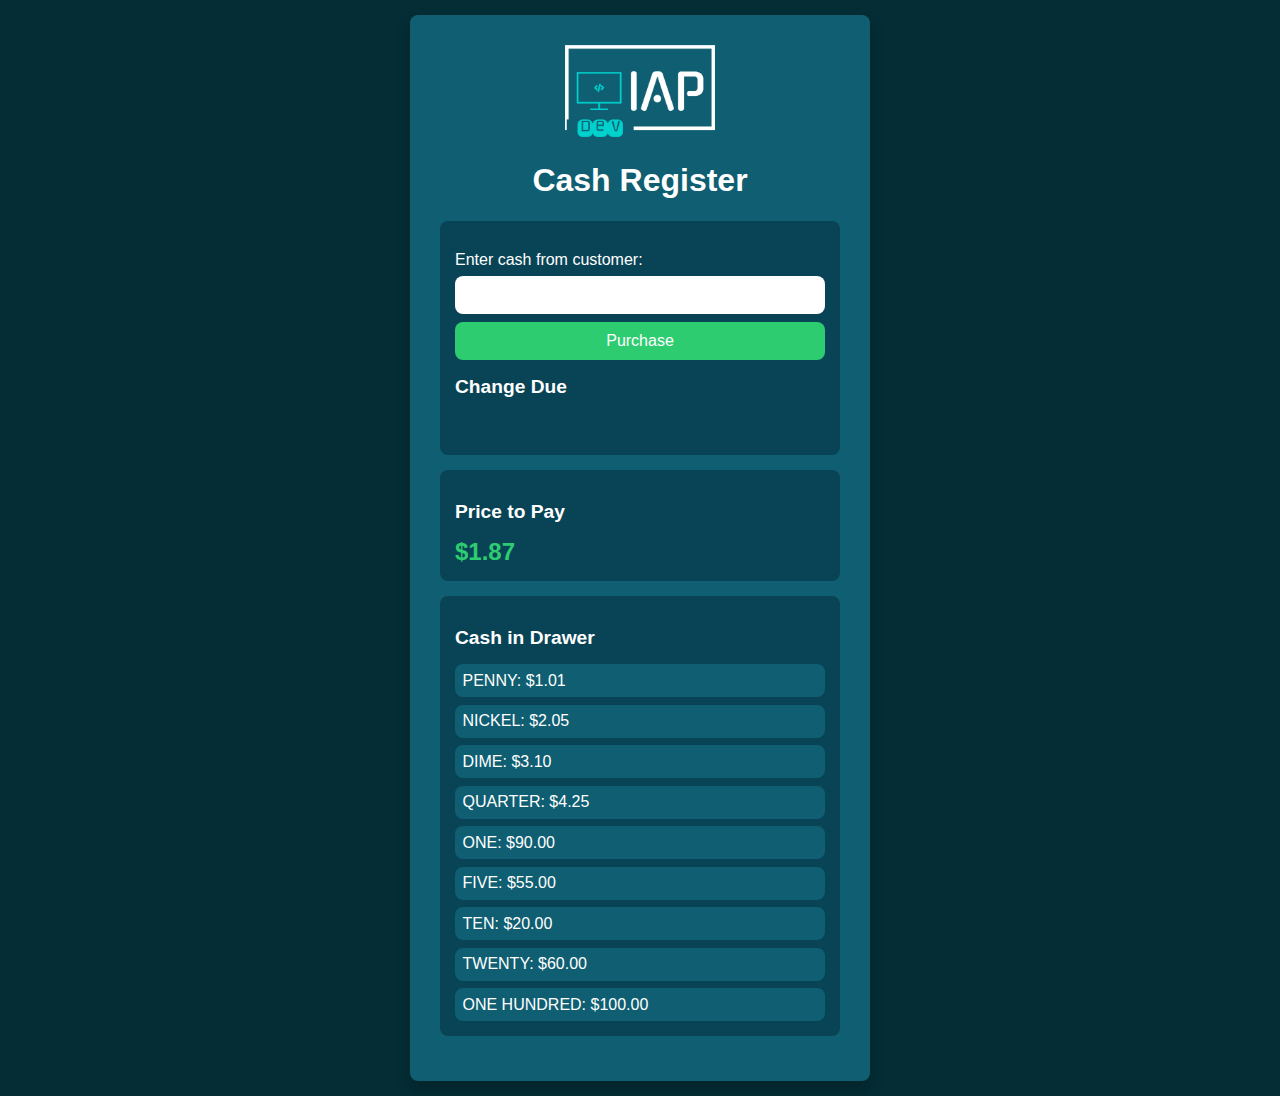
<file: javascript-algorithms-and-data-structures/certification-projects/cash-register/index.html>
<!DOCTYPE html>
<html lang="en">
  <head>
    <meta charset="utf-8" />
    <meta name="viewport" content="width=device-width, initial-scale=1" />
    <link rel="stylesheet" href="./styles.css" />
    <title>Cash Register</title>
  </head>
  <body>
    <div class="container">
      <div class="logo-container">
        <a href="http://www.ignacioalbiol.es">
          <img class="logo" src="./img/logo_w.png" alt="IAP-Dev Logo" />
        </a>
      </div>
      <h1>Cash Register</h1>

      <div class="transaction">
        <div class="input-group">
          <label for="cash">Enter cash from customer:</label>
          <input id="cash" type="number" min="0" step="0.01" />
          <button id="purchase-btn">Purchase</button>
        </div>
        <div class="change">
          <h2>Change Due</h2>
          <div id="change-due"></div>
        </div>
      </div>

      <div class="price-display">
        <h2>Price to Pay</h2>
        <span id="price"></span>
      </div>

      <div class="drawer">
        <h2>Cash in Drawer</h2>
        <div id="cash-drawer" class="denomination"></div>
      </div>
    </div>
    <script src="./script.js"></script>
  </body>
</html>
</file>
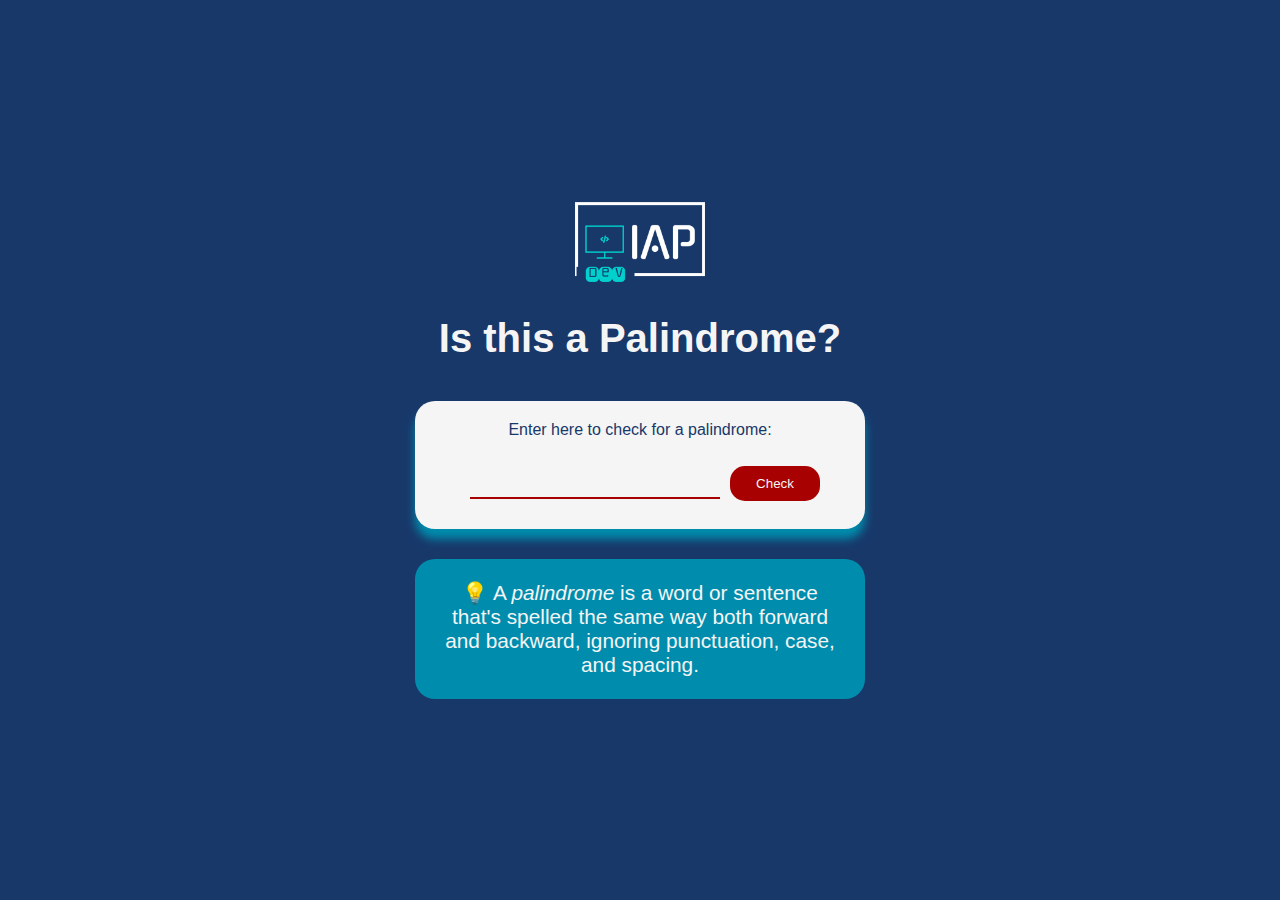
<file: javascript-algorithms-and-data-structures/certification-projects/palindrome-checker/index.html>
<!DOCTYPE html>
<html lang="en">

<head>
    <meta charset="UTF-8">
    <meta name="viewport" content="width=device-width, initial-scale=1.0">
    <title>Palindrome Checker</title>
    <link rel="stylesheet" href="./styles.css" />
</head>

<body>
    <main class="container">
        <a href="http://www.ignacioalbiol.es">
            <img class="iapdev-logo" src="./img/logo_w.png" alt="IAP-Dev Logo">
        </a>
        <h1 class="title">Is this a Palindrome?</h1>
        <div class="palindrome-div">
            <label for="text-input">Enter here to check for a palindrome:
            </label>
            <input class="palindrome-input" id="text-input" value="" type="text">
            <button class="palindrome-btn" id="check-btn">Check</button>
            <div class="results-div hidden" id="result"></div>
        </div>
        <div class="palindrome-definition-div">
            <p class="palindrome-definition">
                <span role="img" aria-label="light-bulb">💡</span>
                A <dfn>palindrome</dfn> is a word or sentence that's spelled the same
                way both forward and backward, ignoring punctuation, case, and
                spacing.
            </p>
        </div>
    </main>

    <script src="./script.js"></script>
</body>

</html>
</file>
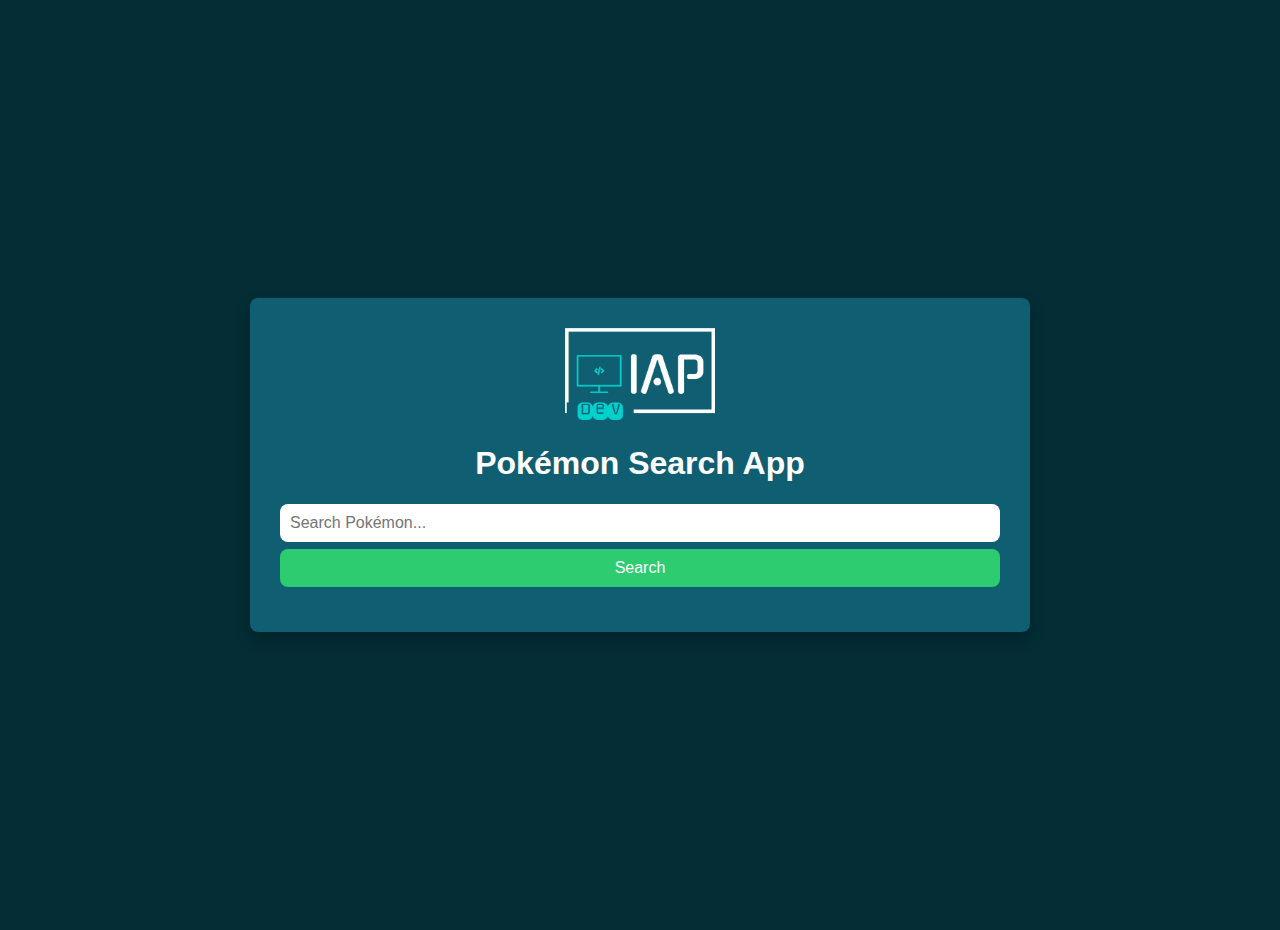
<file: javascript-algorithms-and-data-structures/certification-projects/pokemon-search-app/index.html>
<!DOCTYPE html>
<html lang="en">
  <head>
    <meta charset="utf-8" />
    <meta name="viewport" content="width=device-width, initial-scale=1" />
    <link rel="stylesheet" href="./styles.css" />
    <title>Pokémon Search App</title>
  </head>
  <body>
    <div class="container">
      <div class="logo-container">
        <a href="http://www.ignacioalbiol.es">
          <img class="logo" src="./img/logo_w.png" alt="IAP-Dev Logo" />
        </a>
      </div>

      <h1>Pokémon Search App</h1>

      <div class="search-container">
        <input
          type="text"
          id="search-input"
          class="search"
          placeholder="Search Pokémon..."
          required
        />
        <button id="search-button" class="search-button">Search</button>
      </div>

      <div class="pokemon-container" id="pokemon-container">
        <div class="pokemon-header">
          <div id="pokemon-id"></div>
          <div id="pokemon-name"></div>
        </div>
        <div id="pokemon-image"></div>
        <div id="types"></div>
        <div id="weight">
          <span class="label">Weight: </span>
          <span class="value"></span>
        </div>
        <div id="height">
          <span class="label">Height: </span>
          <span class="value"></span>
        </div>
        <div id="hp">
          <span class="label">HP: </span>
          <span class="value"></span>
        </div>
        <div id="attack">
          <span class="label">Attack: </span>
          <span class="value"></span>
        </div>
        <div id="defense">
          <span class="label">Defense: </span>
          <span class="value"></span>
        </div>
        <div id="special-attack">
          <span class="label">Special Attack: </span>
          <span class="value"></span>
        </div>
        <div id="special-defense">
          <span class="label">Special Defense: </span>
          <span class="value"></span>
        </div>
        <div id="speed">
          <span class="label">Speed: </span>
          <span class="value"></span>
        </div>
      </div>
    </div>
    <script src="./script.js"></script>
  </body>
</html>
</file>
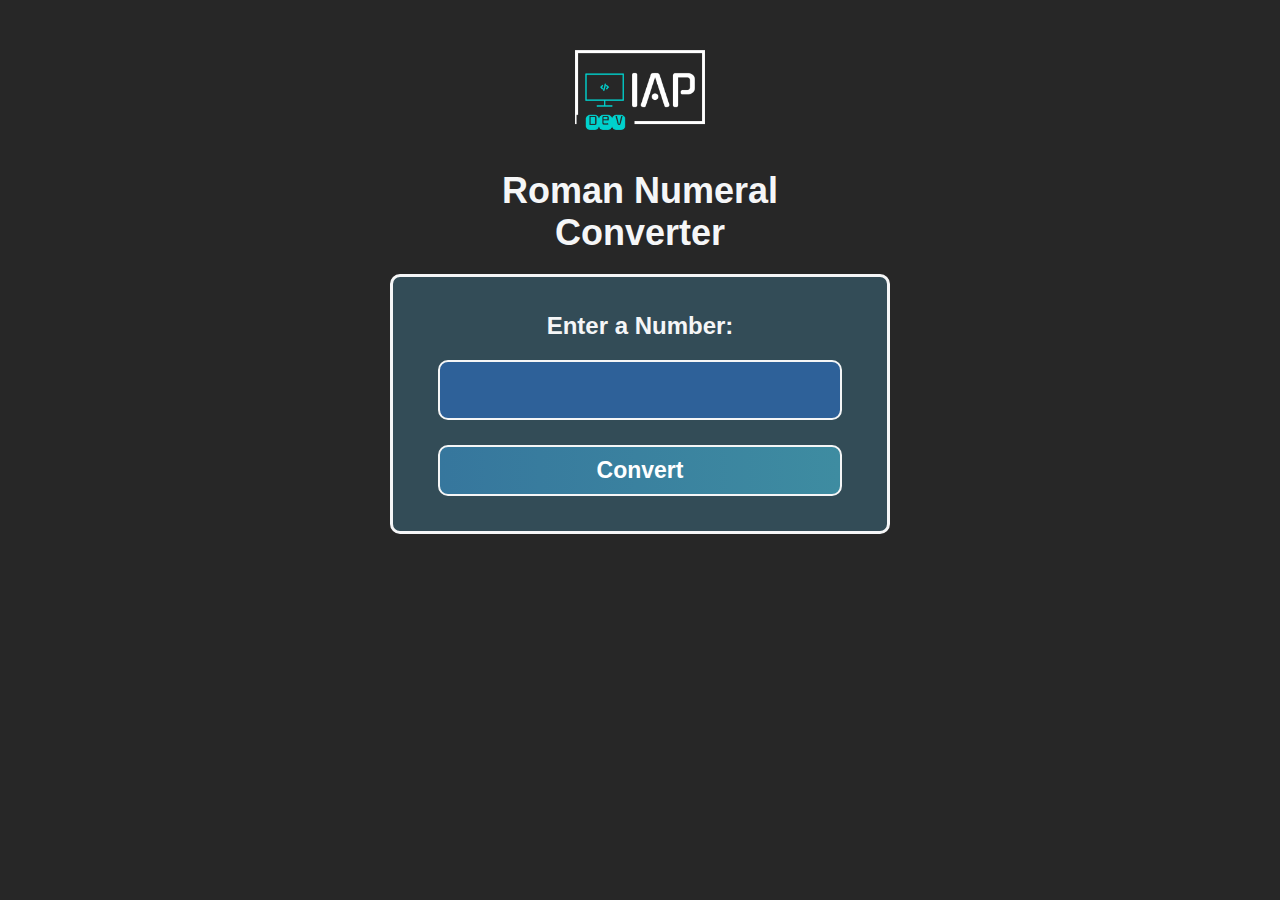
<file: javascript-algorithms-and-data-structures/certification-projects/roman-numeral-converter/index.html>
<!DOCTYPE html>
<html lang="en">

<head>
    <meta charset="UTF-8">
    <meta name="viewport" content="width=device-width, initial-scale=1.0">
    <title>Roman Numeral Converter</title>
    <link rel="stylesheet" href="./styles.css" />
</head>

<body>
    <main>
        <img class="logo" src="./img/logo_w.png" alt="IAP-Dev logo">
        <h1>Roman Numeral Converter</h1>
        <form id="form" class="form">
            <fieldset>
                <label for="number">Enter a Number:</label><br>
                <input type="number" id="number" required="">
                <button type="button" id="convert-btn">Convert</button>
            </fieldset>
        </form>
        <div id="output" class="output hidden"></div>
    </main>

    <script src="./script.js"></script>
</body>

</html>
</file>
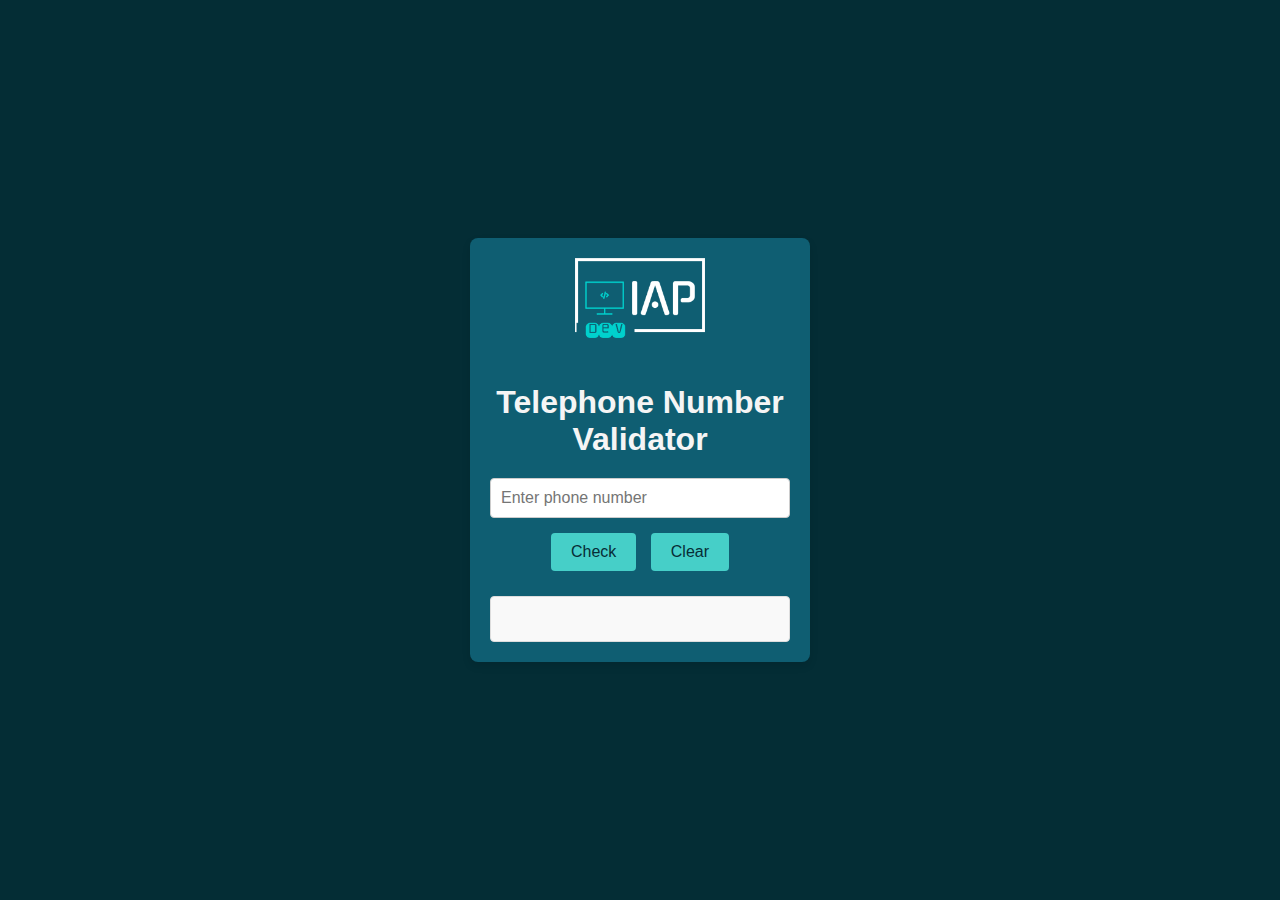
<file: javascript-algorithms-and-data-structures/certification-projects/telephone-number-validator/index.html>
<!DOCTYPE html>
<html lang="en">
  <head>
    <meta charset="utf-8" />
    <meta name="viewport" content="width=device-width, initial-scale=1" />
    <link rel="stylesheet" href="./styles.css" />
    <script src="./script.js"></script>
    <title>Telephone Number Validator</title>
  </head>
  <body>
    <div class="container">
      <a href="http://www.ignacioalbiol.es">
        <img class="iapdev-logo" src="./img/logo_w.png" alt="IAP-Dev Logo" />
      </a>
      <h1>Telephone Number Validator</h1>
      <input type="text" id="user-input" placeholder="Enter phone number" />
      <button id="check-btn">Check</button>
      <button id="clear-btn">Clear</button>
      <div id="results-div"></div>
    </div>
  </body>
</html>
</file>
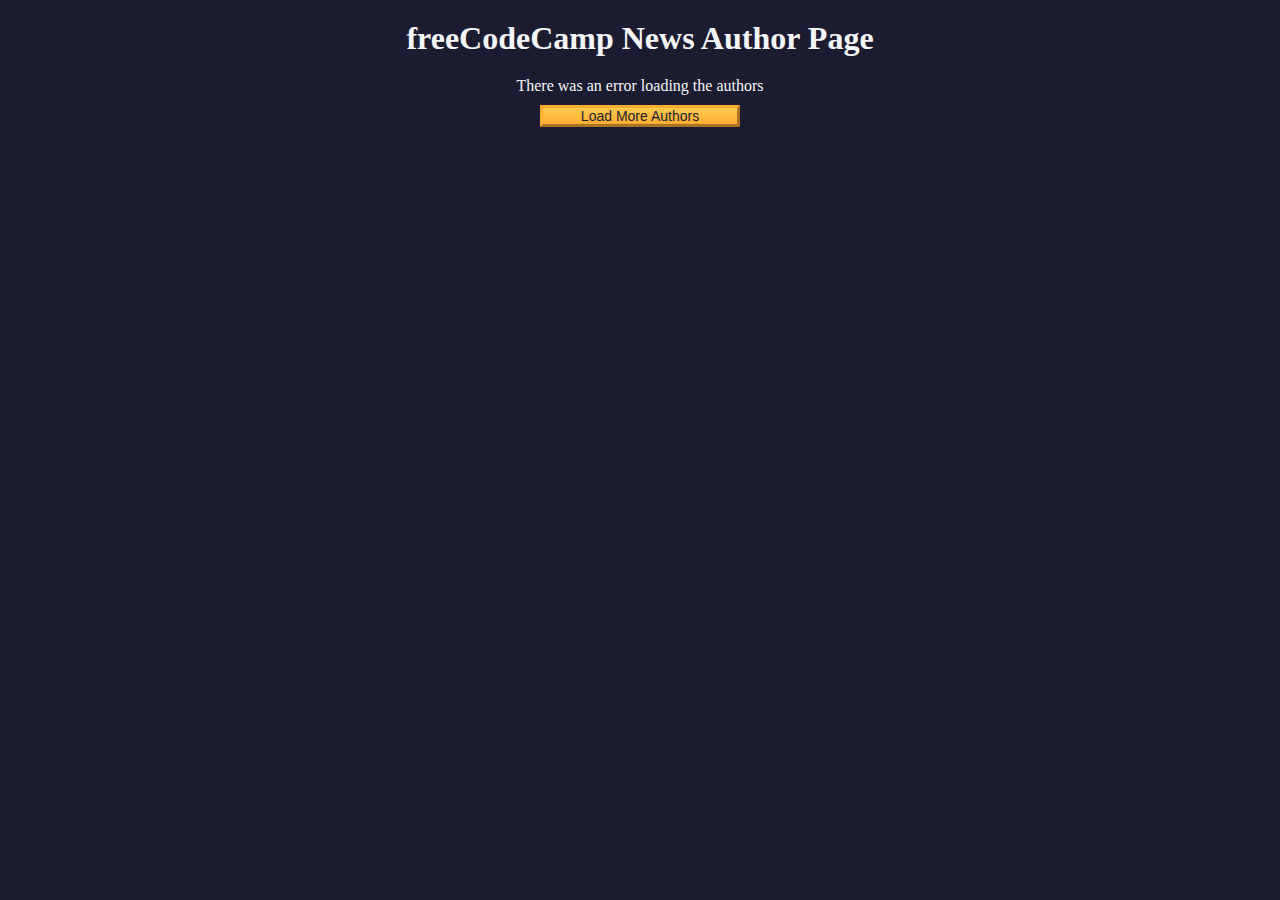
<file: javascript-algorithms-and-data-structures/projects/authors-page/index.html>
<!DOCTYPE html>
<html lang="en">
  <head>
    <meta charset="UTF-8" />
    <meta http-equiv="X-UA-Compatible" content="IE=edge" />
    <meta name="viewport" content="width=device-width, initial-scale=1.0" />
    <title>freeCodeCamp News Author Page</title>
    <link rel="stylesheet" href="./styles.css" />
  </head>
  <body>
    <h1 class="title">freeCodeCamp News Author Page</h1>

    <main>
      <div id="author-container"></div>
      <button class="btn" id="load-more-btn">Load More Authors</button>
    </main>

    <script src="./script.js"></script>
  </body>
</html>
</file>
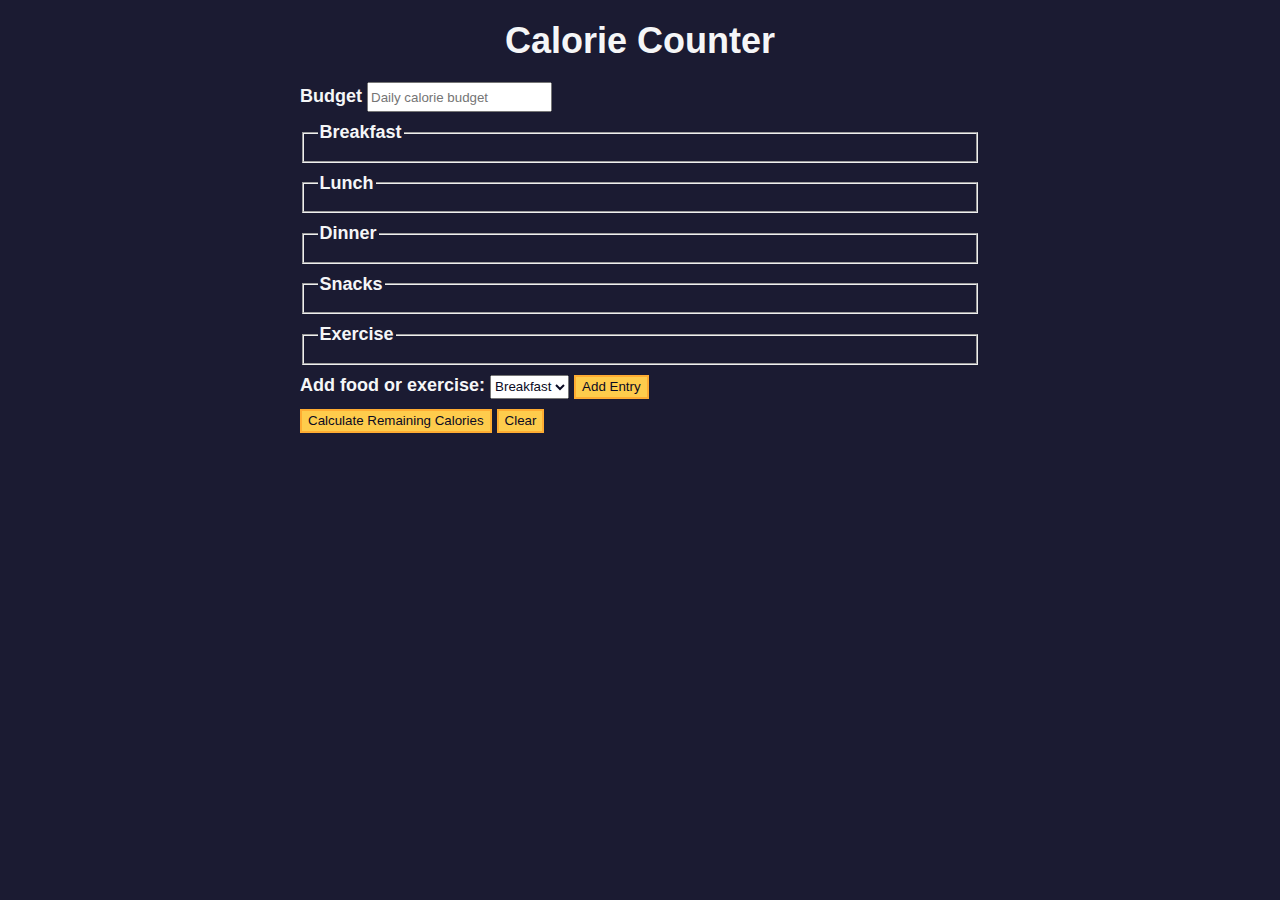
<file: javascript-algorithms-and-data-structures/projects/calorie-counter/index.html>
<!DOCTYPE html>
<html lang="en">

<head>
    <meta charset="utf-8" />
    <meta name="viewport" content="width=device-width, initial-scale=1.0" />
    <link rel="stylesheet" href="styles.css" />
    <title>Calorie Counter</title>
</head>

<body>
    <main>
        <h1>Calorie Counter</h1>
        <div class="container">
            <form id="calorie-counter">
                <label for="budget">Budget</label>
                <input type="number" min="0" id="budget" placeholder="Daily calorie budget" required />
                <fieldset id="breakfast">
                    <legend>Breakfast</legend>
                    <div class="input-container"></div>
                </fieldset>
                <fieldset id="lunch">
                    <legend>Lunch</legend>
                    <div class="input-container"></div>
                </fieldset>
                <fieldset id="dinner">
                    <legend>Dinner</legend>
                    <div class="input-container"></div>
                </fieldset>
                <fieldset id="snacks">
                    <legend>Snacks</legend>
                    <div class="input-container"></div>
                </fieldset>
                <fieldset id="exercise">
                    <legend>Exercise</legend>
                    <div class="input-container"></div>
                </fieldset>
                <div class="controls">
                    <span>
                        <label for="entry-dropdown">Add food or exercise:</label>
                        <select id="entry-dropdown" name="options">
                            <option value="breakfast" selected>Breakfast</option>
                            <option value="lunch">Lunch</option>
                            <option value="dinner">Dinner</option>
                            <option value="snacks">Snacks</option>
                            <option value="exercise">Exercise</option>
                        </select>
                        <button type="button" id="add-entry">Add Entry</button>
                    </span>
                </div>
                <div>
                    <button type="submit">
                        Calculate Remaining Calories
                    </button>
                    <button type="button" id="clear">Clear</button>
                </div>
            </form>
            <div id="output" class="output hide"></div>
        </div>
    </main>
    <script src="./script.js"></script>
</body>

</html>
</file>
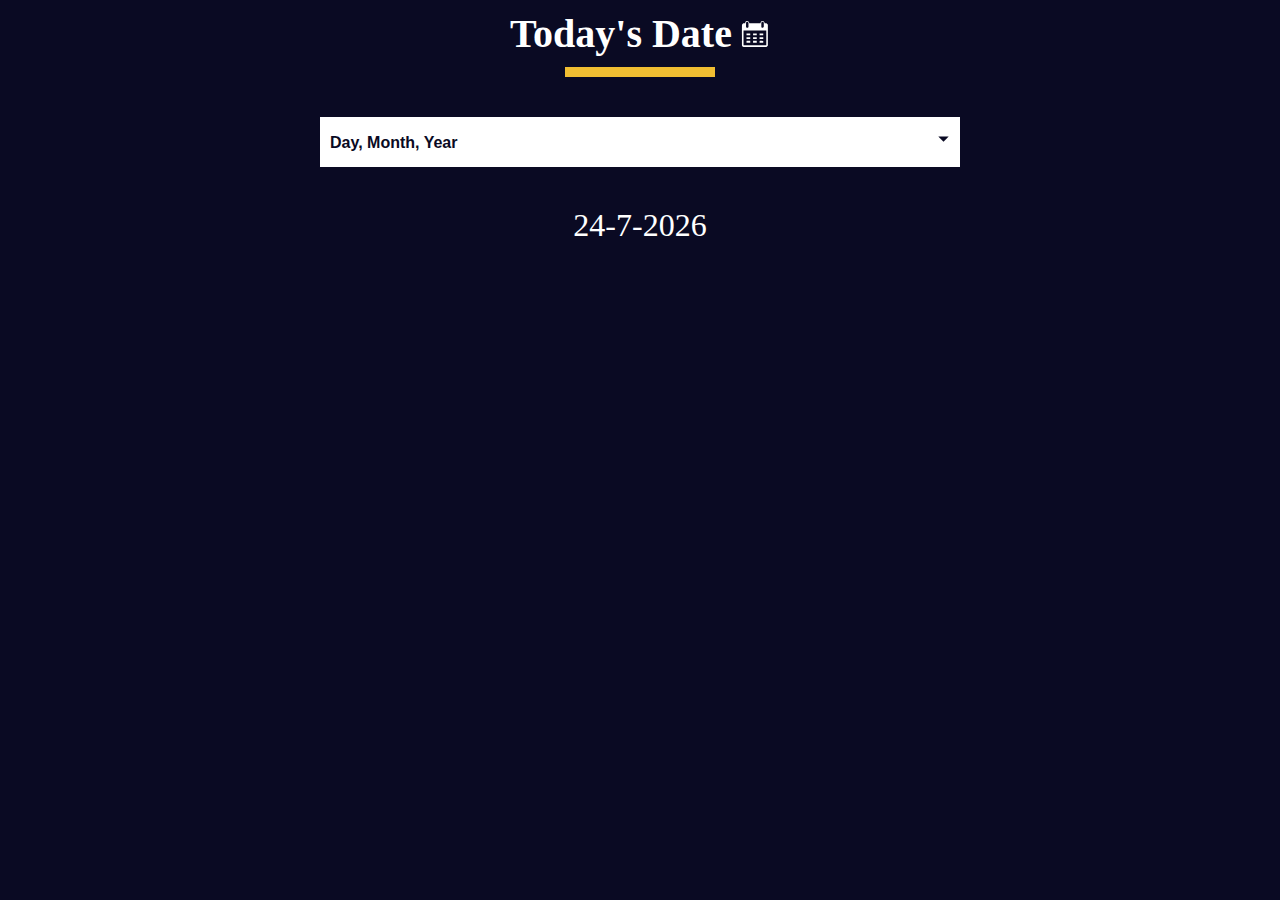
<file: javascript-algorithms-and-data-structures/projects/date-formatter/index.html>
<!DOCTYPE html>
<html lang="en">

<head>
    <meta charset="UTF-8" />
    <meta http-equiv="X-UA-Compatible" content="IE=edge" />
    <meta name="viewport" content="width=device-width, initial-scale=1.0" />
    <title>Learn the Date Object by Building a Date Formatter</title>
    <link rel="stylesheet" href="./styles.css" />
</head>

<body>
    <main>
        <div class="title-container">
            <h1 class="title">Today's Date</h1>

            <svg class="date-svg" xmlns="http://www.w3.org/2000/svg" version="1.0" width="512.000000pt"
                height="512.000000pt" viewBox="0 0 512.000000 512.000000" preserveAspectRatio="xMidYMid meet">
                <g transform="translate(0.000000,512.000000) scale(0.100000,-0.100000)" fill="#fff" stroke="none">
                    <path
                        d="M1145 4777 c-71 -24 -120 -54 -164 -102 -59 -64 -83 -124 -89 -216 l-4 -77 -147 -3 c-142 -4 -149 -5 -213 -37 -81 -40 -149 -111 -177 -188 -21 -54 -21 -64 -21 -1789 0 -1725 0 -1735 21 -1789 28 -77 96 -148 177 -188 l67 -33 1950 0 1950 0 67 33 c74 36 133 96 170 170 l23 47 0 1760 0 1760 -23 47 c-37 74 -96 134 -169 170 -63 31 -71 32 -213 36 l-148 4 -4 77 c-8 133 -82 242 -200 297 -54 25 -75 29 -148 29 -94 -1 -151 -20 -220 -75 -75 -59 -130 -181 -130 -287 l0 -43 -954 0 -954 0 -7 74 c-12 137 -89 251 -201 303 -66 30 -179 39 -239 20z m209 -164 c23 -16 52 -49 66 -73 l25 -45 0 -365 0 -365 -28 -47 c-30 -52 -88 -92 -149 -103 -54 -10 -137 17 -175 57 -65 69 -64 60 -61 471 l3 373 27 41 c17 26 45 50 80 68 71 35 151 31 212 -12z m2594 11 c41 -20 59 -37 82 -78 l30 -51 0 -360 c0 -329 -2 -364 -19 -401 -36 -79 -137 -133 -222 -119 -57 10 -125 58 -151 107 -23 42 -23 50 -26 388 -3 377 -1 403 51 465 62 76 162 95 255 49z m537 -2717 l0 -1239 -24 -19 c-23 -19 -67 -19 -1916 -19 -1849 0 -1893 0 -1916 19 l-24 19 -3 1241 -2 1241 1942 -2 1943 -3 0 -1238z" />
                    <path d="M1112 2493 l3 -158 318 -3 317 -2 0 160 0 160 -320 0 -321 0 3 -157z" />
                    <path d="M2230 2490 l0 -160 315 0 315 0 0 160 0 160 -315 0 -315 0 0 -160z" />
                    <path d="M3342 2493 l3 -158 310 0 310 0 3 158 3 157 -316 0 -316 0 3 -157z" />
                    <path d="M1110 1855 l0 -155 320 0 320 0 0 155 0 155 -320 0 -320 0 0 -155z" />
                    <path d="M2230 1855 l0 -155 315 0 315 0 0 155 0 155 -315 0 -315 0 0 -155z" />
                    <path d="M3340 1855 l0 -155 315 0 315 0 0 155 0 155 -315 0 -315 0 0 -155z" />
                    <path
                        d="M1117 1383 c-4 -3 -7 -78 -7 -165 l0 -158 320 0 320 0 0 165 0 165 -313 0 c-173 0 -317 -3 -320 -7z" />
                    <path d="M2230 1225 l0 -165 315 0 315 0 0 165 0 165 -315 0 -315 0 0 -165z" />
                    <path
                        d="M3347 1383 c-4 -3 -7 -78 -7 -165 l0 -158 315 0 315 0 -2 163 -3 162 -306 3 c-168 1 -308 -1 -312 -5z" />
                </g>
            </svg>
        </div>
        <div class="divider"></div>

        <div class="dropdown-container">
            <select name="date-options" id="date-options">
                <option value="dd-mm-yyyy">Day, Month, Year</option>
                <option value="yyyy-mm-dd">Year, Month, Day</option>
                <option value="mm-dd-yyyy-h-mm">
                    Month, Day, Year, Hours, Minutes
                </option>
            </select>
            <div class="select-icon">
                <svg class="icon" xmlns="http://www.w3.org/2000/svg" width="25" height="35" viewBox="0 0 24 24">
                    <rect x="0" fill="none" width="24" height="24" />

                    <g>
                        <path d="M7 10l5 5 5-5" />
                    </g>
                </svg>
            </div>
        </div>

        <p id="current-date"></p>
    </main>

    <script src="./script.js"></script>
</body>

</html>
</file>
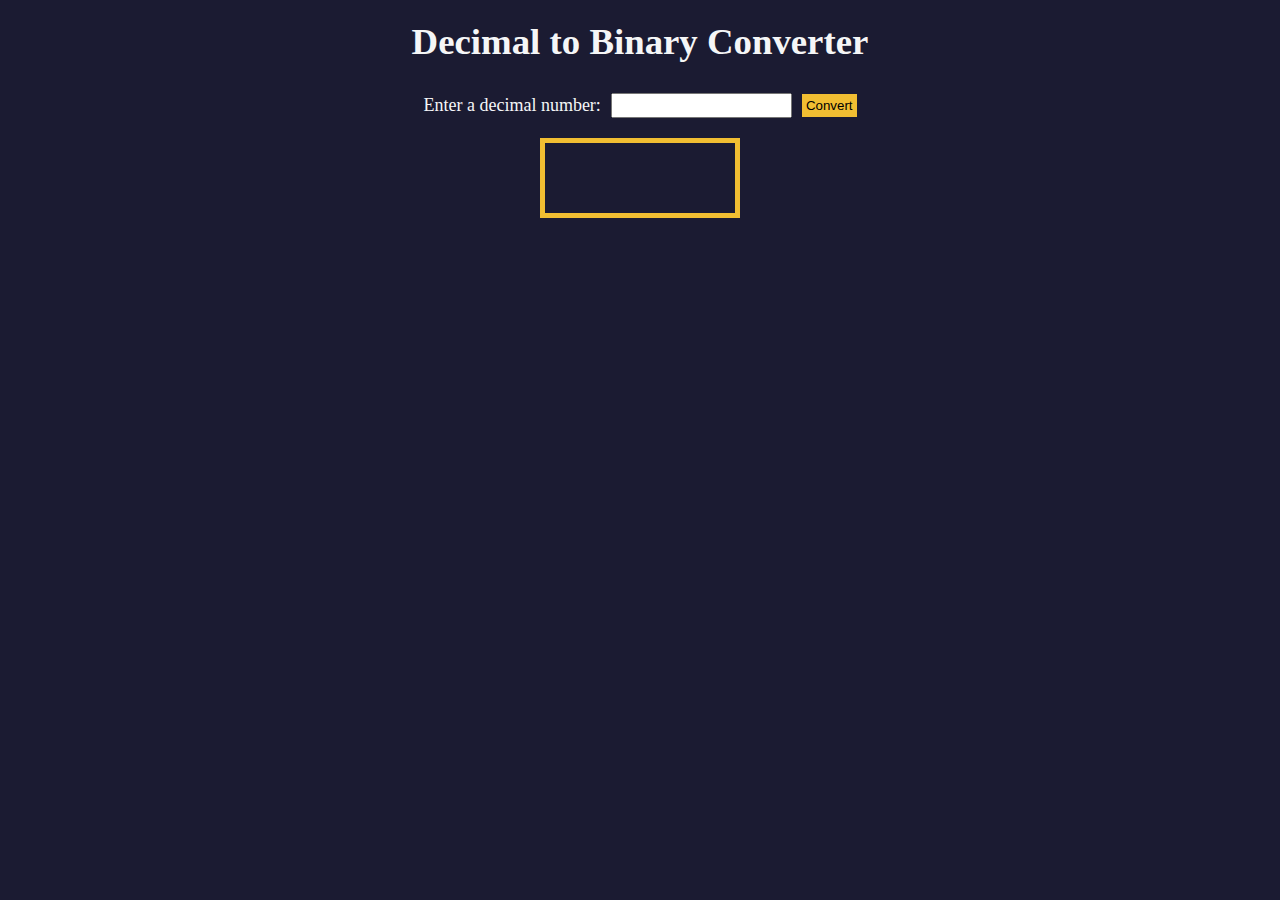
<file: javascript-algorithms-and-data-structures/projects/decimal-to-binary-converter/index.html>
<!DOCTYPE html>
<html lang="en">

<head>
    <meta charset="UTF-8" />
    <meta http-equiv="X-UA-Compatible" content="IE=edge" />
    <meta name="viewport" content="width=device-width, initial-scale=1.0" />
    <title>Decimal to Binary Converter</title>
    <link rel="stylesheet" href="styles.css" />
</head>

<body>
    <h1>Decimal to Binary Converter</h1>
    <div class="input-container">
        <label for="number-input">Enter a decimal number:</label>
        <input value="" type="number" name="decimal number input" id="number-input" class="number-input" />
        <button class="convert-btn" id="convert-btn">Convert</button>
    </div>
    <output id="result" for="number-input"></output>
    <div id="animation-container"></div>
    <script src="script.js"></script>
</body>

</html>
</file>
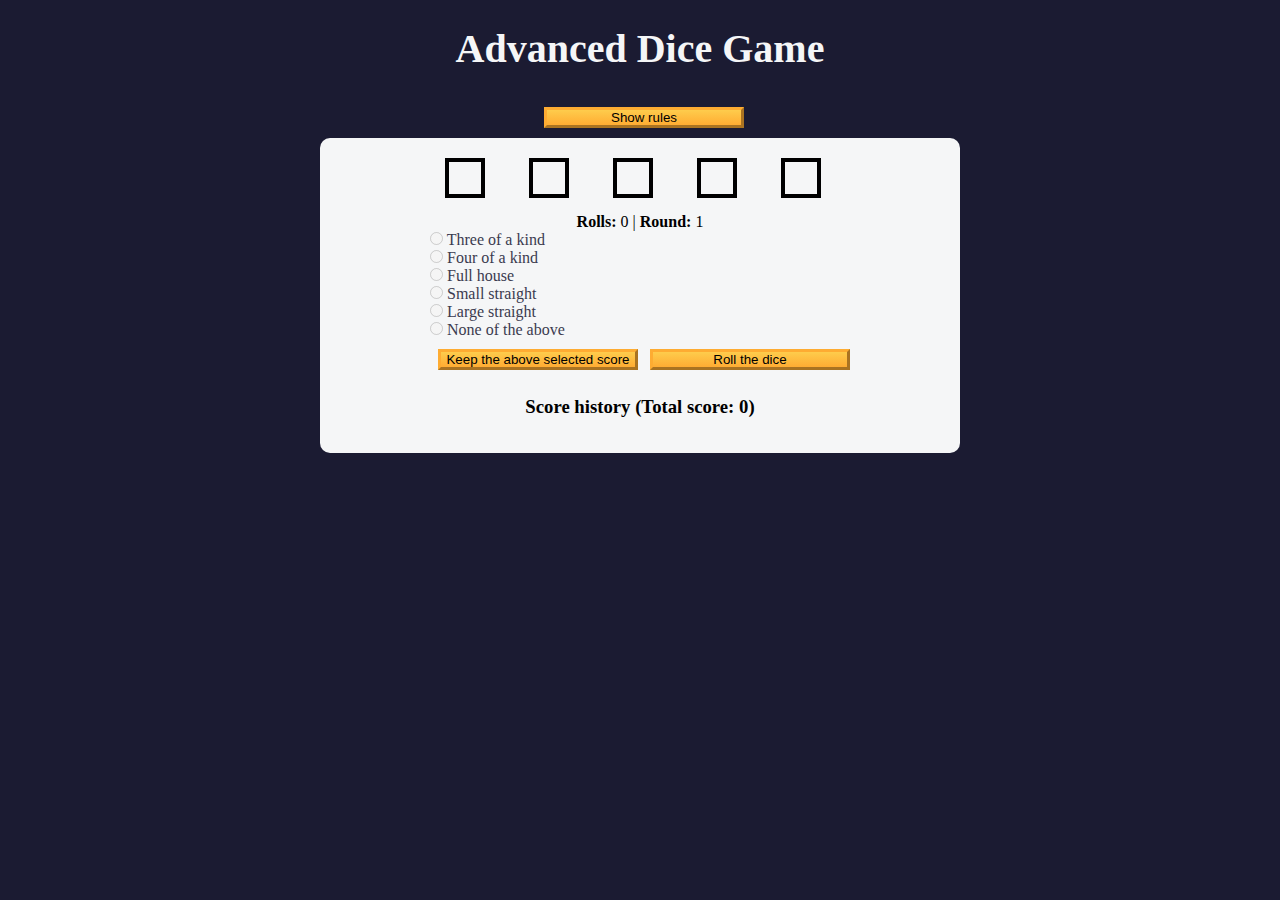
<file: javascript-algorithms-and-data-structures/projects/dice-game/index.html>
<!DOCTYPE html>
<html lang="en">
  <head>
    <meta charset="utf-8" />
    <meta name="viewport" content="width=device-width, initial-scale=1.0" />
    <title>Advanced Dice Game</title>
    <link rel="stylesheet" href="styles.css" />
  </head>

  <body>
    <header>
      <h1>Advanced Dice Game</h1>
      <button class="btn" id="rules-btn" type="button">Show rules</button>
      <div class="rules-container">
        <h2>Rules</h2>
        <ul>
          <li>There are total of six rounds</li>
          <li>You can only roll the dice three times per round</li>
          <li>To start the game, roll the dice</li>
          <li>
            Then, choose from one of the selected scores or roll the dice again
          </li>
          <li>
            If you choose a selected score, then you will move to the next round
          </li>
          <li>
            If you decline to choose a selected score, then you can roll the
            dice again two more times
          </li>
        </ul>
        <h2 class="points">Points</h2>
        <ul>
          <li>Three of a kind: Sum of all five dice</li>
          <li>Four of a kind: Sum of all five dice</li>
          <li>Full house: Three of a kind and a pair - 25 points</li>
          <li>
            Small straight: Four of the dice have consecutive values - 30 points
          </li>
          <li>
            Large straight: All five dice have consecutive values - 40 points
          </li>
        </ul>
      </div>
    </header>

    <main>
      <form id="game">
        <div id="dice">
          <div class="die"></div>
          <div class="die"></div>
          <div class="die"></div>
          <div class="die"></div>
          <div class="die"></div>
        </div>

        <p class="rounds-text">
          <strong>Rolls:</strong> <span id="current-round-rolls">0</span> |
          <strong>Round:</strong> <span id="current-round">1</span>
        </p>

        <div id="score-options">
          <div>
            <input
              type="radio"
              name="score-options"
              id="three-of-a-kind"
              value="three-of-a-kind"
              disabled
            />
            <label for="three-of-a-kind">Three of a kind<span></span></label>
          </div>
          <div>
            <input
              type="radio"
              name="score-options"
              id="four-of-a-kind"
              value="four-of-a-kind"
              disabled
            />
            <label for="four-of-a-kind">Four of a kind<span></span></label>
          </div>
          <div>
            <input
              type="radio"
              name="score-options"
              id="full-house"
              value="full-house"
              disabled
            />
            <label for="full-house">Full house<span></span></label>
          </div>
          <div>
            <input
              type="radio"
              name="score-options"
              id="small-straight"
              value="small-straight"
              disabled
            />
            <label for="small-straight">Small straight<span></span></label>
          </div>
          <div>
            <input
              type="radio"
              name="score-options"
              id="large-straight"
              value="large-straight"
              disabled
            />
            <label for="large-straight">Large straight<span></span></label>
          </div>

          <div>
            <input
              type="radio"
              name="score-options"
              id="none"
              value="none"
              disabled
            />
            <label for="none">None of the above<span></span></label>
          </div>
        </div>

        <button class="btn" id="keep-score-btn" type="button">
          Keep the above selected score
        </button>
        <button class="btn" id="roll-dice-btn" type="button">
          Roll the dice
        </button>
      </form>

      <div id="scores">
        <h3>Score history (Total score: <span id="total-score">0</span>)</h3>
        <ol id="score-history"></ol>
      </div>
    </main>
    <script src="./script.js"></script>
  </body>
</html>
</file>
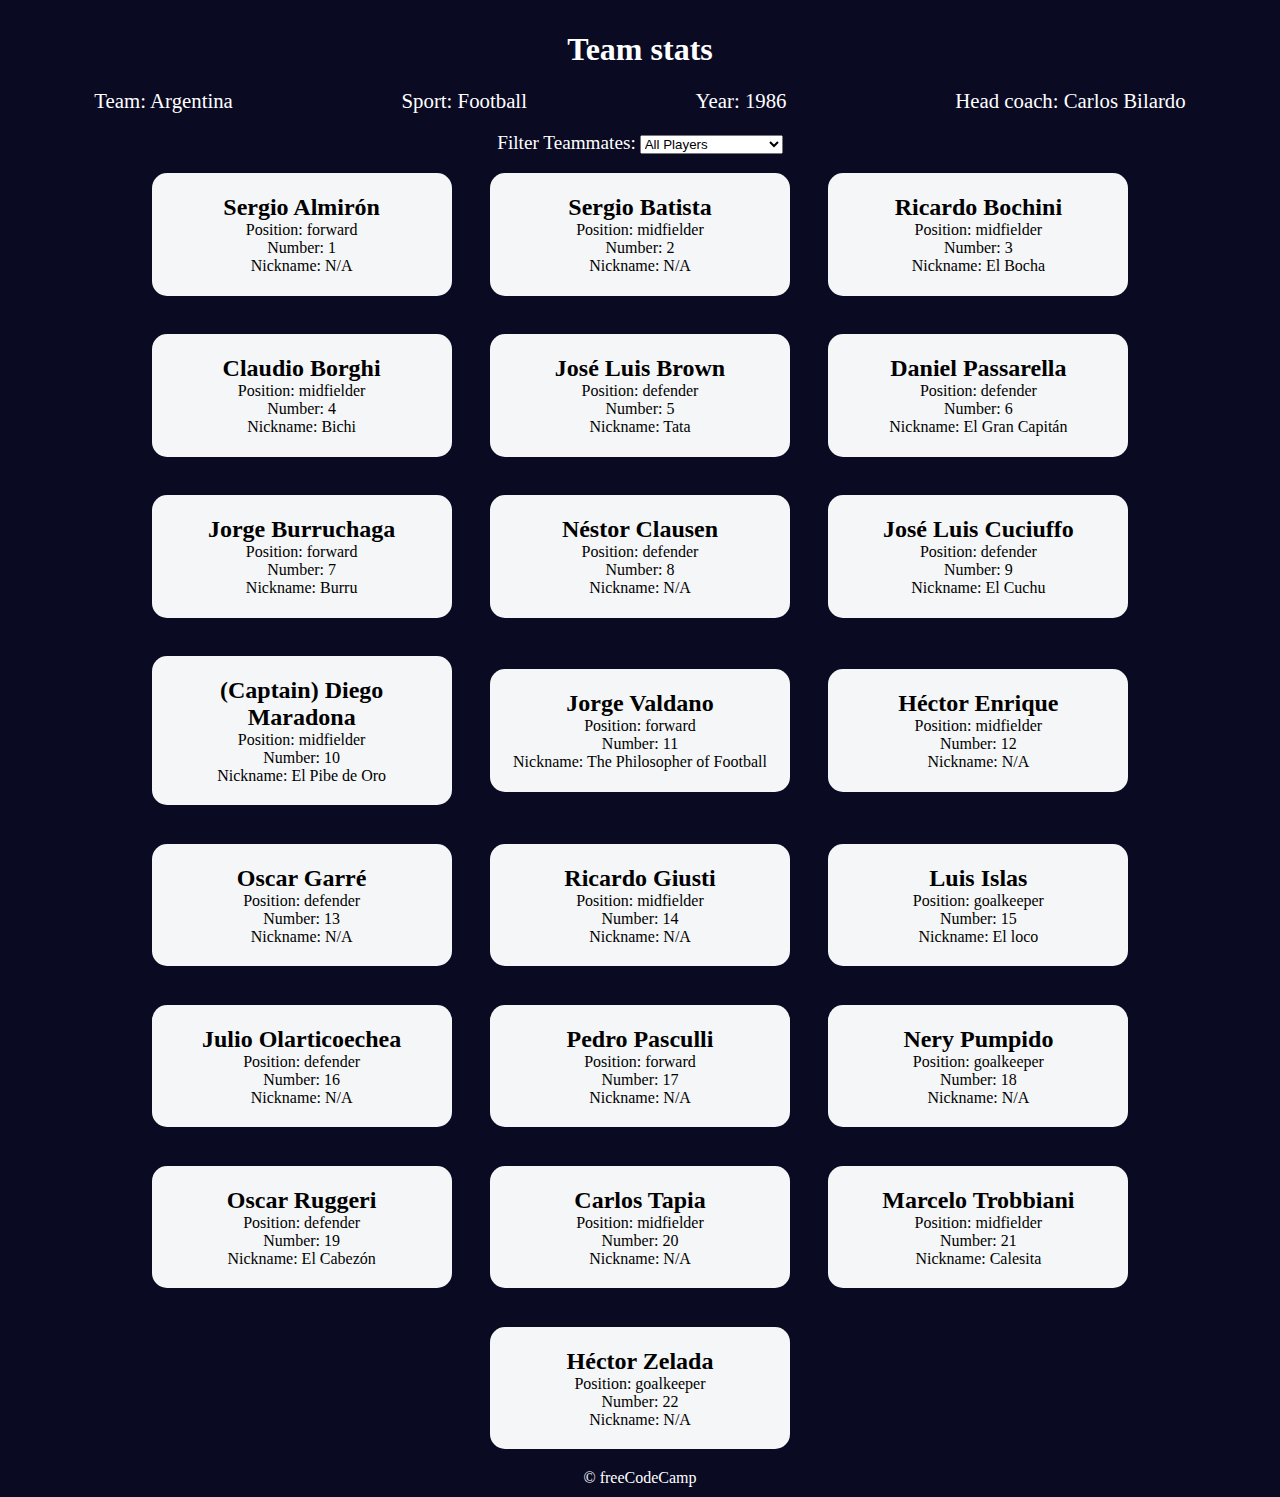
<file: javascript-algorithms-and-data-structures/projects/football-team-cards/index.html>
<!DOCTYPE html>
<html lang="en">

<head>
    <meta charset="UTF-8" />
    <meta http-equiv="X-UA-Compatible" content="IE=edge" />
    <meta name="viewport" content="width=device-width, initial-scale=1.0" />
    <title>
        Learn Modern JavaScript methods by building football team cards
    </title>
    <link rel="stylesheet" href="styles.css" />
</head>

<body>
    <h1 class="title">Team stats</h1>
    <main>
        <div class="team-stats">
            <p>Team: <span id="team"></span></p>
            <p>Sport: <span id="sport"></span></p>
            <p>Year: <span id="year"></span></p>
            <p>Head coach: <span id="head-coach"></span></p>
        </div>
        <label class="options-label" for="players">Filter Teammates:</label>
        <select name="players" id="players">
            <option value="all">All Players</option>
            <option value="nickname">Nicknames</option>
            <option value="forward">Position Forward</option>
            <option value="midfielder">Position Midfielder</option>
            <option value="defender">Position Defender</option>
            <option value="goalkeeper">Position Goalkeeper</option>
        </select>
        <div class="cards" id="player-cards">
            <div class="player-card">
                <h2>Sergio Almirón</h2>
                <p>Position: forward</p>
                <p>Number: 1</p>
                <p>Nickname: N/A</p>
            </div>
            <div class="player-card">
                <h2>Sergio Batista</h2>
                <p>Position: midfielder</p>
                <p>Number: 2</p>
                <p>Nickname: N/A</p>
            </div>
            <div class="player-card">
                <h2>Ricardo Bochini</h2>
                <p>Position: midfielder</p>
                <p>Number: 3</p>
                <p>Nickname: El Bocha</p>
            </div>
            <div class="player-card">
                <h2>Claudio Borghi</h2>
                <p>Position: midfielder</p>
                <p>Number: 4</p>
                <p>Nickname: Bichi</p>
            </div>
            <div class="player-card">
                <h2>José Luis Brown</h2>
                <p>Position: defender</p>
                <p>Number: 5</p>
                <p>Nickname: Tata</p>
            </div>
            <div class="player-card">
                <h2>Daniel Passarella</h2>
                <p>Position: defender</p>
                <p>Number: 6</p>
                <p>Nickname: El Gran Capitán</p>
            </div>
            <div class="player-card">
                <h2>Jorge Burruchaga</h2>
                <p>Position: forward</p>
                <p>Number: 7</p>
                <p>Nickname: Burru</p>
            </div>
            <div class="player-card">
                <h2>Néstor Clausen</h2>
                <p>Position: defender</p>
                <p>Number: 8</p>
                <p>Nickname: N/A</p>
            </div>
            <div class="player-card">
                <h2>José Luis Cuciuffo</h2>
                <p>Position: defender</p>
                <p>Number: 9</p>
                <p>Nickname: El Cuchu</p>
            </div>
            <div class="player-card">
                <h2>(Captain) Diego Maradona</h2>
                <p>Position: midfielder</p>
                <p>Number: 10</p>
                <p>Nickname: El Pibe de Oro</p>
            </div>
            <div class="player-card">
                <h2>Jorge Valdano</h2>
                <p>Position: forward</p>
                <p>Number: 11</p>
                <p>Nickname: The Philosopher of Football</p>
            </div>
            <div class="player-card">
                <h2>Héctor Enrique</h2>
                <p>Position: midfielder</p>
                <p>Number: 12</p>
                <p>Nickname: N/A</p>
            </div>
            <div class="player-card">
                <h2>Oscar Garré</h2>
                <p>Position: defender</p>
                <p>Number: 13</p>
                <p>Nickname: N/A</p>
            </div>
            <div class="player-card">
                <h2>Ricardo Giusti</h2>
                <p>Position: midfielder</p>
                <p>Number: 14</p>
                <p>Nickname: N/A</p>
            </div>
            <div class="player-card">
                <h2>Luis Islas</h2>
                <p>Position: goalkeeper</p>
                <p>Number: 15</p>
                <p>Nickname: El loco</p>
            </div>
            <div class="player-card">
                <h2>Julio Olarticoechea</h2>
                <p>Position: defender</p>
                <p>Number: 16</p>
                <p>Nickname: N/A</p>
            </div>
            <div class="player-card">
                <h2>Pedro Pasculli</h2>
                <p>Position: forward</p>
                <p>Number: 17</p>
                <p>Nickname: N/A</p>
            </div>
            <div class="player-card">
                <h2>Nery Pumpido</h2>
                <p>Position: goalkeeper</p>
                <p>Number: 18</p>
                <p>Nickname: N/A</p>
            </div>
            <div class="player-card">
                <h2>Oscar Ruggeri</h2>
                <p>Position: defender</p>
                <p>Number: 19</p>
                <p>Nickname: El Cabezón</p>
            </div>
            <div class="player-card">
                <h2>Carlos Tapia</h2>
                <p>Position: midfielder</p>
                <p>Number: 20</p>
                <p>Nickname: N/A</p>
            </div>
            <div class="player-card">
                <h2>Marcelo Trobbiani</h2>
                <p>Position: midfielder</p>
                <p>Number: 21</p>
                <p>Nickname: Calesita</p>
            </div>
            <div class="player-card">
                <h2>Héctor Zelada</h2>
                <p>Position: goalkeeper</p>
                <p>Number: 22</p>
                <p>Nickname: N/A</p>
            </div>
        </div>
    </main>
    <footer>&copy; freeCodeCamp</footer>
    <script src="./script.js"></script>
</body>

</html>
</file>
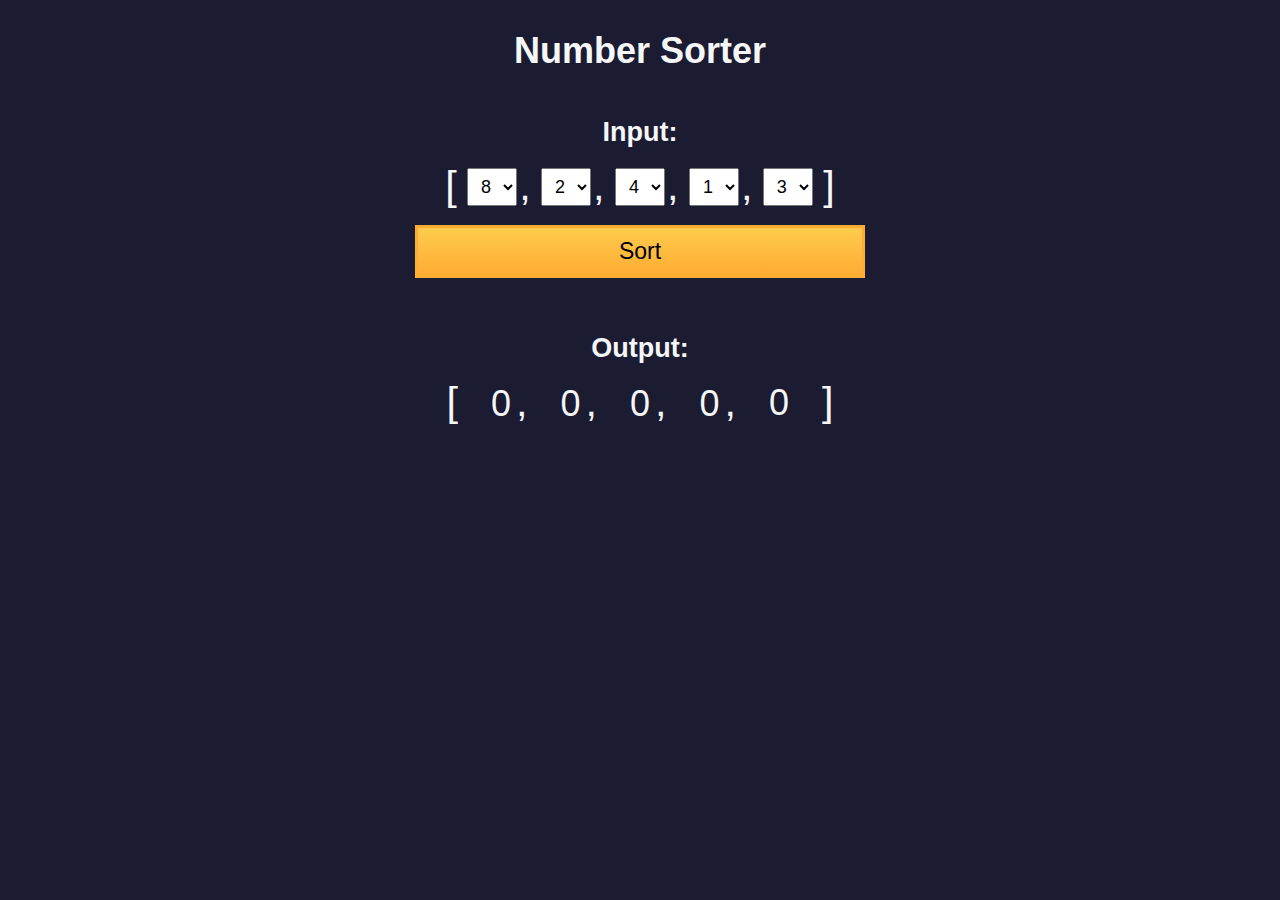
<file: javascript-algorithms-and-data-structures/projects/number-sorter/index.html>
<!DOCTYPE html>
<html>

<head>
    <meta charset="UTF-8" />
    <meta name="viewport" content="width=device-width, initial-scale=1.0" />
    <link rel="stylesheet" type="text/css" href="./styles.css" />
    <title>Number Sorter</title>
</head>

<body>
    <main>
        <h1>Number Sorter</h1>
        <form id="form" class="form">
            <h2>Input:</h2>
            <fieldset>
                <span class="bracket">[</span>
                <div>
                    <select name="values" class="values-dropdown" aria-label="first number">
                        <option value="0">0</option>
                        <option value="1">1</option>
                        <option value="2">2</option>
                        <option value="3">3</option>
                        <option value="4">4</option>
                        <option value="5">5</option>
                        <option value="6">6</option>
                        <option value="7">7</option>
                        <option value="8" selected>8</option>
                        <option value="9">9</option>
                    </select>
                    <span class="comma">,</span>
                </div>
                <div>
                    <select name="values" class="values-dropdown" aria-label="second number">
                        <option value="0">0</option>
                        <option value="1">1</option>
                        <option value="2" selected>2</option>
                        <option value="3">3</option>
                        <option value="4">4</option>
                        <option value="5">5</option>
                        <option value="6">6</option>
                        <option value="7">7</option>
                        <option value="8">8</option>
                        <option value="9">9</option>
                    </select>
                    <span class="comma">,</span>
                </div>
                <div>
                    <select name="values" class="values-dropdown" aria-label="third number">
                        <option value="0">0</option>
                        <option value="1">1</option>
                        <option value="2">2</option>
                        <option value="3">3</option>
                        <option value="4" selected>4</option>
                        <option value="5">5</option>
                        <option value="6">6</option>
                        <option value="7">7</option>
                        <option value="8">8</option>
                        <option value="9">9</option>
                    </select>
                    <span class="comma">,</span>
                </div>
                <div>
                    <select name="values" class="values-dropdown" aria-label="fourth number">
                        <option value="0">0</option>
                        <option value="1" selected>1</option>
                        <option value="2">2</option>
                        <option value="3">3</option>
                        <option value="4">4</option>
                        <option value="5">5</option>
                        <option value="6">6</option>
                        <option value="7">7</option>
                        <option value="8">8</option>
                        <option value="9">9</option>
                    </select>
                    <span class="comma">,</span>
                </div>
                <div>
                    <select name="values" class="values-dropdown" aria-label="fifth number">
                        <option value="0">0</option>
                        <option value="1">1</option>
                        <option value="2">2</option>
                        <option value="3" selected>3</option>
                        <option value="4">4</option>
                        <option value="5">5</option>
                        <option value="6">6</option>
                        <option value="7">7</option>
                        <option value="8">8</option>
                        <option value="9">9</option>
                    </select>
                </div>
                <span class="bracket">]</span>
            </fieldset>
            <button id="sort">Sort</button>
        </form>
        <div class="output-container">
            <h2>Output:</h2>
            <div class="output-array">
                <span class="bracket">[</span>
                <div>
                    <span class="output-value" id="output-value-0">0</span>
                    <span class="comma">,</span>
                </div>
                <div>
                    <span class="output-value" id="output-value-1">0</span>
                    <span class="comma">,</span>
                </div>
                <div>
                    <span class="output-value" id="output-value-2">0</span>
                    <span class="comma">,</span>
                </div>
                <div>
                    <span class="output-value" id="output-value-3">0</span>
                    <span class="comma">,</span>
                </div>
                <div>
                    <span class="output-value" id="output-value-4">0</span>
                </div>
                <span class="bracket">]</span>
            </div>
        </div>
    </main>
    <script src="./script.js"></script>
</body>

</html>
</file>
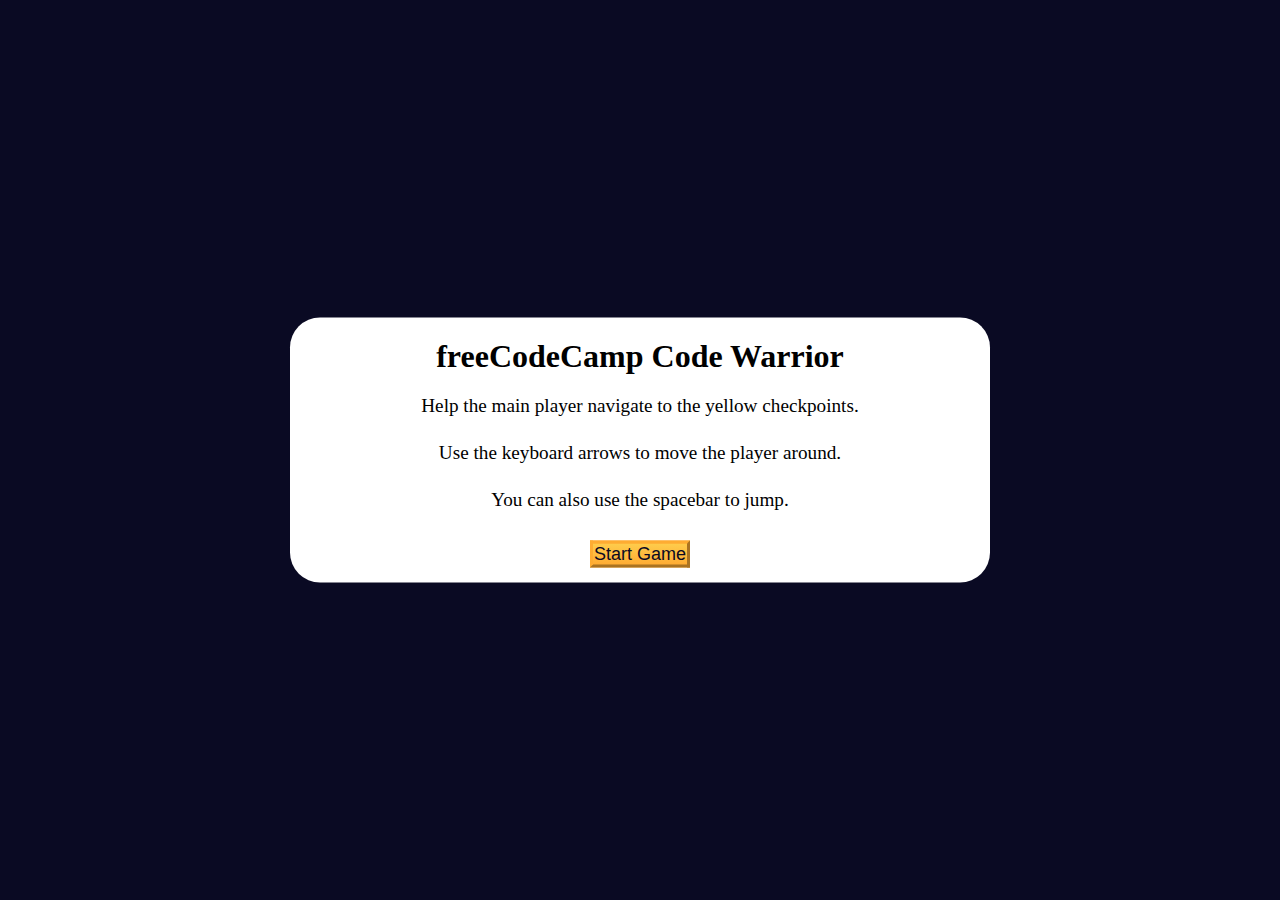
<file: javascript-algorithms-and-data-structures/projects/platformer-game/index.html>
<!DOCTYPE html>
<html lang="en">
  <head>
    <meta charset="UTF-8" />
    <meta http-equiv="X-UA-Compatible" content="IE=edge" />
    <meta name="viewport" content="width=device-width, initial-scale=1.0" />
    <title>Learn Intermediate OOP by Building a Platformer Game</title>
    <link rel="stylesheet" href="./styles.css" />
  </head>
  <body>
    <div class="start-screen">
      <h1 class="main-title">freeCodeCamp Code Warrior</h1>
      <p class="instructions">
        Help the main player navigate to the yellow checkpoints.
      </p>
      <p class="instructions">
        Use the keyboard arrows to move the player around.
      </p>
      <p class="instructions">You can also use the spacebar to jump.</p>

      <div class="btn-container">
        <button class="btn" id="start-btn">Start Game</button>
      </div>
    </div>

    <div class="checkpoint-screen">
      <h2>Congrats!</h2>
      <p>You reached the last checkpoint.</p>
    </div>

    <canvas id="canvas"></canvas>

    <script src="./script.js"></script>
  </body>
</html>
</file>
<file: javascript-algorithms-and-data-structures/certification-projects/cash-register/styles.css>
:root {
  --bg-dark: #042d35;
  --bg-medium: #084456;
  --bg-light: #0f5e72;
  --accent: #2ecc71;
  --accent-dark: #27ae60;
  --radius: 8px;
  --spacing: 15px;
}

body {
  background-color: var(--bg-dark);
  color: white;
  font-family: Arial, sans-serif;
  margin: 0;
  min-height: 100vh;
  display: grid;
  place-items: center;
  padding: var(--spacing);
}

.logo-container {
  display: flex;
  justify-content: center;
  margin-bottom: var(--spacing);
}

.logo {
  max-width: 150px;
  height: auto;
}

.container {
  background-color: var(--bg-light);
  padding: calc(var(--spacing) * 2);
  border-radius: var(--radius);
  box-shadow: 0 8px 16px rgba(0, 0, 0, 0.2);
  width: 400px;
}

h1 {
  text-align: center;
}
h2 {
  font-size: 1.2em;
  margin-bottom: var(--spacing);
}

.price-display,
.drawer,
.transaction {
  background-color: var(--bg-medium);
  padding: var(--spacing);
  border-radius: var(--radius);
  margin-bottom: var(--spacing);
}

.price-display span {
  font-size: 24px;
  font-weight: bold;
  color: var(--accent);
}

.denomination {
  display: flex;
  flex-direction: column;
  gap: calc(var(--spacing) / 2);
}

.denomination span {
  background-color: var(--bg-light);
  padding: calc(var(--spacing) / 2);
  border-radius: var(--radius);
}

.input-group {
  display: flex;
  flex-direction: column;
  gap: calc(var(--spacing) / 2);
  margin: var(--spacing) 0;
}

input {
  padding: calc(var(--spacing) / 1.5);
  border: none;
  border-radius: var(--radius);
  font-size: 16px;
}

button {
  background-color: var(--accent);
  color: white;
  border: none;
  border-radius: var(--radius);
  padding: calc(var(--spacing) / 1.5);
  cursor: pointer;
  font-size: 16px;
  transition: background-color 0.3s;
}

button:hover {
  background-color: var(--accent-dark);
}

#change-due {
  padding: calc(var(--spacing) / 1.5);
  margin: calc(var(--spacing) / 2) 0;
  background-color: var(--bg-medium);
  border-radius: var(--radius);
}
</file>
<file: javascript-algorithms-and-data-structures/certification-projects/palindrome-checker/styles.css>
* {
    margin: 0;
    padding: 0;
    box-sizing: border-box;
}

body {
    font-family: Verdana, Geneva, Tahoma, sans-serif;
    background-color: #18386a;
    color: whitesmoke;
}

a {
    transition: transform 0.5s;
}

a:hover {
    transform: scale(1.2);
    opacity: 0.7;
}

.container {
    width: 100%;
    min-height: 100vh;
    position: relative;
    display: flex;
    align-items: center;
    justify-content: center;
    flex-direction: column;
}

.iapdev-logo {
    height: 80px;
    margin-bottom: 20px;
}

h1 {
    text-align: center;
    padding: 10px 0;
    font-size: 2.5rem;
    margin-bottom: 20px;
}

.palindrome-div {
    width: min(100vw, 450px);
    min-height: 100px;
    border-radius: 20px;
    display: flex;
    align-items: center;
    justify-content: center;
    flex-wrap: wrap;
    padding: 20px;
    margin: 10px 0;
    background-color: whitesmoke;
    box-shadow: 0 10px 10px #008dad;
}

label {
    color: #18386a;
    margin-bottom: 20px;
}

.palindrome-input {
    height: 30px;
    width: 250px;
    text-align: center;
    font-size: 1.2rem;
    margin: 10px;
    border: none;
    border-bottom: 2px solid #a70101;
    background-color: transparent;
}

.palindrome-btn {
    width: 90px;
    border: none;
    padding: 10px;
    border-radius: 15px;
    background-color: #a70101;
    color: whitesmoke;
    cursor: pointer;
}

.hidden {
    display: none;
}

.results-div {
    overflow-y: auto;
    word-wrap: break-word;
    min-height: 50px;
    color: black;
}

.palindrome-definition-div {
    width: min(100vw, 450px);
    font-size: 1.3rem;
    min-height: 140px;
    background-color: #008dad;
    margin-top: 20px;
    padding: 20px;
    border-radius: 20px;
    display: flex;
    align-items: center;
    justify-content: center;
}

.palindrome-definition {
    vertical-align: middle;
    text-align: center;
}
</file>
<file: javascript-algorithms-and-data-structures/certification-projects/pokemon-search-app/styles.css>
:root {
  --bg-dark: #042d35;
  --bg-medium: #084456;
  --bg-light: #0f5e72;
  --accent: #2ecc71;
  --accent-dark: #27ae60;
  --radius: 8px;
  --spacing: 15px;
}

body {
  background-color: var(--bg-dark);
  color: white;
  font-family: Arial, sans-serif;
  margin: 0;
  min-height: 100vh;
  display: grid;
  place-items: center;
  padding: var(--spacing);
}

.logo-container {
  display: flex;
  justify-content: center;
  margin-bottom: var(--spacing);
}

.logo {
  max-width: 150px;
  height: auto;
}

.container {
  background-color: var(--bg-light);
  padding: calc(var(--spacing) * 2);
  border-radius: var(--radius);
  box-shadow: 0 8px 16px rgba(0, 0, 0, 0.2);
  width: 720px;
  max-width: 95%;
  margin: 0 auto;
}

h1 {
  text-align: center;
}

.search-container {
  display: flex;
  flex-direction: column;
  gap: calc(var(--spacing) / 2);
  margin: var(--spacing) 0;
}

input {
  padding: calc(var(--spacing) / 1.5);
  border: none;
  border-radius: var(--radius);
  font-size: 16px;
}

button {
  background-color: var(--accent);
  color: white;
  border: none;
  border-radius: var(--radius);
  padding: calc(var(--spacing) / 1.5);
  cursor: pointer;
  font-size: 16px;
  transition: background-color 0.3s;
}

button:hover {
  background-color: var(--accent-dark);
}

.pokemon-container {
  background-color: var(--bg-medium);
  border-radius: var(--radius);
  padding: var(--spacing);
  grid-template-columns: repeat(2, 1fr);
  gap: var(--spacing);
  width: 100%;
  max-width: 680px;
  margin: var(--spacing) auto 0;
  display: none;
}

.pokemon-header {
  grid-column: 1 / -1;
  display: flex;
  justify-content: center;
  align-items: center;
  gap: 10px;
}

#pokemon-name {
  font-size: 2rem;
  font-weight: bold;
  text-transform: capitalize;
}

#pokemon-id {
  font-weight: bold;
  font-size: 2rem;
  color: var(--accent);
}

#pokemon-image {
  grid-column: 1 / -1;
  display: flex;
  justify-content: center;
}

#pokemon-image img {
  max-width: 180px;
  height: auto;
}

#types {
  grid-column: 1 / -1;
  display: flex;
  gap: 10px;
  justify-content: center;
}

#types span {
  padding: 5px 15px;
  border-radius: 20px;
  text-transform: capitalize;
  font-weight: bold;
}

#hp,
#attack,
#defense,
#special-attack,
#special-defense,
#speed,
#weight,
#height {
  background-color: var(--bg-light);
  padding: 10px;
  border-radius: var(--radius);
  text-align: center;
}

/* Pokemon type colors */
.normal {
  background-color: #a8a878;
}
.fire {
  background-color: #f08030;
}
.water {
  background-color: #6890f0;
}
.electric {
  background-color: #f8d030;
}
.grass {
  background-color: #78c850;
}
.ice {
  background-color: #98d8d8;
}
.fighting {
  background-color: #c03028;
}
.poison {
  background-color: #a040a0;
}
.ground {
  background-color: #e0c068;
}
.flying {
  background-color: #a890f0;
}
.psychic {
  background-color: #f85888;
}
.bug {
  background-color: #a8b820;
}
.rock {
  background-color: #b8a038;
}
.ghost {
  background-color: #705898;
}
.dragon {
  background-color: #7038f8;
}
.dark {
  background-color: #705848;
}
.steel {
  background-color: #b8b8d0;
}
.fairy {
  background-color: #ee99ac;
}
</file>
<file: javascript-algorithms-and-data-structures/certification-projects/roman-numeral-converter/styles.css>
*,
::before,
::after {
    padding: 0;
    margin: 0;
    box-sizing: border-box;
}

body {
    min-height: 100vh;
    padding: 50px 20px;
    font-family: 'Lucida Sans', 'Lucida Sans Regular', 'Lucida Grande', 'Lucida Sans Unicode', Geneva, Verdana, sans-serif;
    font-size: 18px;
    background-color: #272727;
    color: #f5f6f7;
}

main {
    display: flex;
    flex-direction: column;
    align-items: center;
    justify-content: center;
}

.logo {
    height: 80px;
    margin-bottom: 20px;
}

h1 {
    text-align: center;
    margin: 20px auto;
    max-width: 350px;
}

form {
    color: #f5f6f7;
    margin: auto 25px;
    padding: 15px auto;
    border: 3px solid #f5f6f7;
    text-align: center;
    width: 90%;
    max-width: 500px;
    background-color: #334c57;
    border-radius: 10px;
}

fieldset {
    border: 0 none;
    height: 100%;
    padding: 25px;
    margin: 10px 20px;
}

label {
    display: inline-block;
    font-size: 1.5rem;
    margin-bottom: 10px;
    font-weight: bold;
}

input {
    display: block;
    font-size: 2.5rem;
    width: 100%;
    height: 60px;
    padding: 6px 12px;
    margin: 10px 0;
    line-height: 1.4;
    color: white;
    background-color: #2e6199;
    border: 2px solid #f5f6f7;
    border-radius: 10px;
}

button {
    cursor: pointer;
    color: white;
    margin-top: 15px;
    text-decoration: none;
    background: linear-gradient(90deg, #2e6199, #3e8ca1);
    background-size: 200% 100%;
    background-position: 100% 0;
    border: 2px solid #f5f6f7;
    padding: 10px 16px;
    font-size: 23px;
    font-weight: bold;
    width: 100%;
    border-radius: 10px;
    transition: background-position 0.3s ease;
}

button:hover {
    background-position: 0 0;
    box-shadow: 0 0 10px #000;
}

.hidden {
    display: none;
}

.output {
    color: white;
    background-color: #334c57;
    border: 3px solid #f5f6f7;
    font-size: 2rem;
    width: 90%;
    max-width: 500px;
    min-height: 55px;
    margin-top: 25px;
    padding: 15px;
    overflow-wrap: break-word;
    text-align: center;
    border-radius: 10px;
}

.error {
    background-color: #ff4c4c;
}
</file>
<file: javascript-algorithms-and-data-structures/certification-projects/telephone-number-validator/styles.css>
body {
  font-family: "Arial", sans-serif;
  background-color: #042d35;
  color: #333;
  margin: 0;
  padding: 0;
  display: flex;
  justify-content: center;
  align-items: center;
  height: 100vh;
}

a:hover {
  opacity: 0.7;
}

.iapdev-logo {
  height: 80px;
  margin-bottom: 20px;
}

h1 {
  color: whitesmoke;
  text-align: center;
  margin-bottom: 20px;
}

.container {
  background-color: #0f5e72;
  padding: 20px;
  border-radius: 8px;
  box-shadow: 0 4px 8px rgba(0, 0, 0, 0.1);
  width: 300px;
  text-align: center;
}

input[type="text"] {
  width: calc(100% - 22px);
  padding: 10px;
  margin-bottom: 10px;
  border: 1px solid #ccc;
  border-radius: 4px;
  font-size: 16px;
}

button {
  background-color: #46cfc8;
  color: #072d36;
  border: none;
  padding: 10px 20px;
  margin: 5px;
  border-radius: 4px;
  cursor: pointer;
  font-size: 16px;
}

button:hover {
  background-color: #072d36;
  color: whitesmoke;
}

#results-div {
  margin-top: 20px;
  padding: 10px;
  border-radius: 4px;
  background-color: #f9f9f9;
  border: 1px solid #ddd;
  font-size: 16px;
  min-height: 24px;
}
</file>
<file: javascript-algorithms-and-data-structures/projects/authors-page/styles.css>
* {
  margin: 0;
  padding: 0;
  box-sizing: border-box;
}

:root {
  --main-bg-color: #1b1b32;
  --light-grey: #f5f6f7;
  --dark-purple: #5a01a7;
  --golden-yellow: #feac32;
}

body {
  background-color: var(--main-bg-color);
  text-align: center;
}

.title {
  color: var(--light-grey);
  margin: 20px 0;
}

#author-container {
  display: flex;
  flex-wrap: wrap;
  justify-content: center;
}

.user-card {
  border-radius: 15px;
  width: 300px;
  height: 350px;
  background-color: var(--light-grey);
  margin: 20px;
}

.user-img {
  width: 150px;
  height: 150px;
  object-fit: cover;
}

.purple-divider {
  background-color: var(--dark-purple);
  width: 100%;
  height: 15px;
}

.author-name {
  margin: 10px;
}

.bio {
  margin: 20px;
}

.error-msg {
  color: var(--light-grey);
}

.btn {
  cursor: pointer;
  width: 200px;
  margin: 10px;
  color: var(--main-bg-color);
  font-size: 14px;
  background-color: var(--golden-yellow);
  background-image: linear-gradient(#fecc4c, #ffac33);
  border-color: var(--golden-yellow);
  border-width: 3px;
}
</file>
<file: javascript-algorithms-and-data-structures/projects/calorie-counter/styles.css>
:root {
    --light-grey: #f5f6f7;
    --dark-blue: #0a0a23;
    --fcc-blue: #1b1b32;
    --light-yellow: #fecc4c;
    --dark-yellow: #feac32;
    --light-pink: #ffadad;
    --dark-red: #850000;
    --light-green: #acd157;
}

body {
    font-family: "Lato", Helvetica, Arial, sans-serif;
    font-size: 18px;
    background-color: var(--fcc-blue);
    color: var(--light-grey);
}

h1 {
    text-align: center;
}

.container {
    width: 90%;
    max-width: 680px;
}

h1,
.container,
.output {
    margin: 20px auto;
}

label,
legend {
    font-weight: bold;
}

.input-container {
    display: flex;
    flex-direction: column;
}

button {
    cursor: pointer;
    text-decoration: none;
    background-color: var(--light-yellow);
    border: 2px solid var(--dark-yellow);
}

button,
input,
select {
    min-height: 24px;
    color: var(--dark-blue);
}

fieldset,
label,
button,
input,
select {
    margin-bottom: 10px;
}

.output {
    border: 2px solid var(--light-grey);
    padding: 10px;
    text-align: center;
}

.hide {
    display: none;
}

.output span {
    font-weight: bold;
    font-size: 1.2em;
}

.surplus {
    color: var(--light-pink);
}

.deficit {
    color: var(--light-green);
}
</file>
<file: javascript-algorithms-and-data-structures/projects/date-formatter/styles.css>
*,
*::before,
*::after {
    margin: 0;
    padding: 0;
    box-sizing: border-box;
}

:root {
    --dark-grey: #0a0a23;
    --white: #ffffff;
    --yellow: #f1be32;
}

body {
    color: var(--white);
    background-color: var(--dark-grey);
}

.title-container {
    margin: 10px 0;
    display: flex;
    align-items: center;
    justify-content: center;
    gap: 8px;
}

.title {
    font-size: 2.5rem;
}

.date-svg {
    width: 30px;
    height: 30px;
}

.divider {
    margin: auto;
    width: 150px;
    height: 10px;
    background-color: var(--yellow);
}

.dropdown-container {
    width: 50%;
    margin: 40px auto;
    position: relative;
}

select {
    display: block;
    margin: 20px auto 0;
    width: 100%;
    height: 50px;
    font-size: 100%;
    font-weight: bold;
    cursor: pointer;
    background-color: var(--white);
    border: none;
    color: var(--dark-grey);
    appearance: none;
    padding: 10px;
    padding-right: 38px;
    -webkit-appearance: none;
    -moz-appearance: none;
    transition: color 0.3s ease, background-color 0.3s ease,
        border-bottom-color 0.3s ease;
}

.select-icon {
    position: absolute;
    top: 4px;
    right: 4px;
    width: 30px;
    height: 36px;
    pointer-events: none;
    padding-left: 5px;
    transition: background-color 0.3s ease, border-color 0.3s ease;
}

.select-icon svg.icon {
    transition: fill 0.3s ease;
    fill: var(--dark-grey);
}

#current-date {
    font-size: 2rem;
    text-align: center;
}

@media (max-width: 375px) {
    .title {
        font-size: 2rem;
    }

    .dropdown-container {
        width: 80%;
    }

    .date-svg {
        display: none;
    }
}
</file>
<file: javascript-algorithms-and-data-structures/projects/decimal-to-binary-converter/styles.css>
*,
*::before,
*::after {
    box-sizing: border-box;
    margin: 0;
    padding: 0;
}

:root {
    --light-grey: #f5f6f7;
    --dark-blue: #1b1b32;
    --orange: #f1be32;
}

body {
    background-color: var(--dark-blue);
    font-family: "Times New Roman", Times, serif;
    font-size: 18px;
    color: var(--light-grey);
    padding: 0 15px;
    display: flex;
    flex-direction: column;
    align-items: center;
}

h1 {
    text-align: center;
    font-size: 2.3rem;
    margin: 20px 0;
}

.input-container {
    margin: 10px 0;
    display: flex;
    flex-direction: column;
    gap: 10px;
    justify-content: center;
    align-items: center;
}

.convert-btn {
    background-color: var(--orange);
    cursor: pointer;
    border: none;
    padding: 4px;
}

.number-input {
    height: 25px;
}

#result {
    margin: 10px 0;
    min-width: 200px;
    width: fit-content;
    min-height: 80px;
    word-break: break-word;
    padding: 15px;
    border: 5px solid var(--orange);
    font-size: 2rem;
    text-align: center;
}

#animation-container {
    margin: auto;
    max-width: 300px;
}

.animation-frame {
    margin: 250px auto 0;
    padding: 15px 10px;
    border: 5px solid var(--orange);
    font-size: 1.2rem;
    text-align: center;
}

@media screen and (min-width: 500px) {
    .input-container {
        flex-direction: row;
    }

    #result {
        max-width: 460px;
    }
}
</file>
<file: javascript-algorithms-and-data-structures/projects/dice-game/styles.css>
*,
*::before,
*::after {
  box-sizing: border-box;
  margin: 0;
  padding: 0;
}

:root {
  --dark-grey: #1b1b32;
  --light-grey: #f5f6f7;
  --black: #000;
  --white: #fff;
  --grey: #3b3b4f;
  --golden-yellow: #fecc4c;
  --yellow: #ffcc4c;
  --gold: #feac32;
  --orange: #ffac33;
  --dark-orange: #f89808;
}

body {
  background-color: var(--dark-grey);
}

header {
  color: var(--light-grey);
  text-align: center;
}

h1 {
  font-size: 2.5rem;
  margin: 25px 0;
}

.rules-container {
  display: none;
  background-color: var(--light-grey);
  color: var(--black);
  width: 50%;
  margin: 20px auto;
  height: 300px;
  border-radius: 10px;
  overflow-y: scroll;
}

.rules-container ul {
  list-style-type: none;
}

.points {
  margin-top: 15px;
}

main {
  background-color: var(--light-grey);
  padding: 20px;
  display: grid;
  grid-template-columns: repeat(auto-fit, minmax(500px, 1fr));
  gap: 1rem;
  margin: auto;
  justify-items: center;
  width: 50%;
  border-radius: 10px;
}

#dice {
  display: flex;
  justify-content: space-around;
  margin-bottom: 15px;
}

.die {
  width: 40px;
  height: 40px;
  text-align: center;
  margin-right: 15px;
  border: 4px solid var(--black);
  padding: 10px;
}

.rounds-text {
  text-align: center;
}

input[type="radio"]:disabled + label {
  color: var(--grey);
}

#score-history {
  margin-top: 15px;
  text-align: center;
  list-style-position: inside;
}

.btn {
  cursor: pointer;
  width: 200px;
  margin: 10px 0 10px 0.5rem;
  color: var(--black);
  background-color: var(--gold);
  background-image: linear-gradient(var(--golden-yellow), var(--orange));
  border-color: var(--gold);
  border-width: 3px;
}

.btn:hover:enabled {
  background-image: linear-gradient(var(--yellow), var(--dark-orange));
}

@media (max-width: 992px) {
  main {
    width: 100%;
  }
}

@media (max-width: 500px) {
  .btn {
    width: 120px;
  }
}
</file>
<file: javascript-algorithms-and-data-structures/projects/football-team-cards/styles.css>
*,
*::before,
*::after {
    box-sizing: border-box;
    margin: 0;
    padding: 0;
}

:root {
    --dark-grey: #0a0a23;
    --light-grey: #f5f6f7;
    --white: #ffffff;
    --black: #000;
}

body {
    background-color: var(--dark-grey);
    text-align: center;
    padding: 10px;
}

.title,
.options-label,
.team-stats,
footer {
    color: var(--white);
}

.title {
    margin: 1.3rem 0;
}

.team-stats {
    display: flex;
    justify-content: space-around;
    flex-wrap: wrap;
    font-size: 1.3rem;
    margin: 1.2rem 0;
}

.options-label {
    font-size: 1.2rem;
}

.cards {
    display: flex;
    flex-wrap: wrap;
    justify-content: center;
    align-items: center;
}

.player-card {
    background-color: var(--light-grey);
    padding: 1.3rem;
    margin: 1.2rem;
    width: 300px;
    border-radius: 15px;
}

@media (max-width: 768px) {
    .team-stats {
        flex-direction: column;
    }
}
</file>
<file: javascript-algorithms-and-data-structures/projects/number-sorter/styles.css>
:root {
    --gray-00: #ffffff;
    --gray-05: #f5f6f7;
    --gray-15: #d0d0d5;
    --gray-75: #3b3b4f;
    --gray-85: #1b1b32;
    --gray-90: #0a0a23;
    --blue-50: #198eee;
    --error: #a94442;
    --danger-color: #850000;
    --danger-background: #ffadad;
}

*,
::before,
::after {
    padding: 0;
    margin: 0;
    box-sizing: border-box;
}

body {
    font-family: "Lato", Helvetica, Arial, sans-serif;
    font-size: 18px;
    background-color: var(--gray-85);
    color: var(--gray-05);
}

main {
    display: flex;
    flex-direction: column;
    align-items: center;
}

h1 {
    margin: 30px auto;
}

h2 {
    margin-bottom: 15px;
}

form {
    width: 100%;
    text-align: center;
    padding: 15px;
}

fieldset {
    border: 0 none;
    height: 100%;
    margin: auto;
    display: flex;
    justify-content: space-around;
    align-items: center;
}

fieldset div {
    display: flex;
    justify-content: center;
    align-items: center;
}

.bracket,
.comma {
    font-size: 2.3em;
}

form .comma {
    margin-left: 2px;
}

select {
    font-family: inherit;
    font-size: inherit;
    line-height: inherit;
    height: 38px;
    width: 50px;
    text-align: center;
}

button {
    cursor: pointer;
    margin-top: 15px;
    text-decoration: none;
    background-image: linear-gradient(#fecc4c, #ffac33);
    border: 3px solid #feac32;
    padding: 10px 16px;
    font-size: 23px;
    width: 100%;
}

select:focus-visible,
button:focus-visible {
    outline: 3px solid var(--blue-50);
}

.output-container {
    width: 95%;
    min-height: 55px;
    margin-top: 25px;
    border-radius: 0;
    padding: 15px;
    overflow-wrap: break-word;
    text-align: center;
}

.output-array {
    width: 100%;
    margin: auto;
    display: flex;
    align-items: center;
    justify-content: space-around;
}

.output-value {
    font-size: 2em;
}

.alert {
    background-color: var(--danger-background);
    border: 3px solid var(--danger-color);
    color: var(--danger-color);
}

@media (min-width: 550px) {

    form,
    .output-container {
        max-width: 480px;
    }

    fieldset {
        max-width: 400px;
    }

    .output-array {
        max-width: 420px;
    }
}
</file>
<file: javascript-algorithms-and-data-structures/projects/platformer-game/styles.css>
* {
  margin: 0;
  padding: 0;
  box-sizing: border-box;
}

:root {
  --main-bg-color: #0a0a23;
  --section-bg-color: #ffffff;
  --golden-yellow: #feac32;
}

body {
  background-color: var(--main-bg-color);
}

.start-screen {
  background-color: var(--section-bg-color);
  width: 100%;
  position: absolute;
  top: 50%;
  left: 50%;
  margin-right: -50%;
  transform: translate(-50%, -50%);
  border-radius: 30px;
  padding: 20px;
  padding-bottom: 5px;
}

.main-title {
  text-align: center;
}

.instructions {
  text-align: center;
  font-size: 1.2rem;
  margin: 15px;
  line-height: 2rem;
}

.btn {
  cursor: pointer;
  width: 100px;
  margin: 10px;
  color: #0a0a23;
  font-size: 18px;
  background-color: var(--golden-yellow);
  background-image: linear-gradient(#fecc4c, #ffac33);
  border-color: var(--golden-yellow);
  border-width: 3px;
}

.btn:hover {
  background-image: linear-gradient(#ffcc4c, #f89808);
}

.btn-container {
  display: flex;
  align-items: center;
  justify-content: center;
}

.checkpoint-screen {
  position: absolute;
  left: 0;
  right: 0;
  margin-left: auto;
  margin-right: auto;
  width: 100%;
  text-align: center;
  background-color: var(--section-bg-color);
  border-radius: 20px;
  padding: 10px;
  display: none;
}

#canvas {
  display: none;
}

@media (min-width: 768px) {
  .start-screen {
    width: 60%;
    max-width: 700px;
  }

  .checkpoint-screen {
    max-width: 300px;
  }
}
</file>
